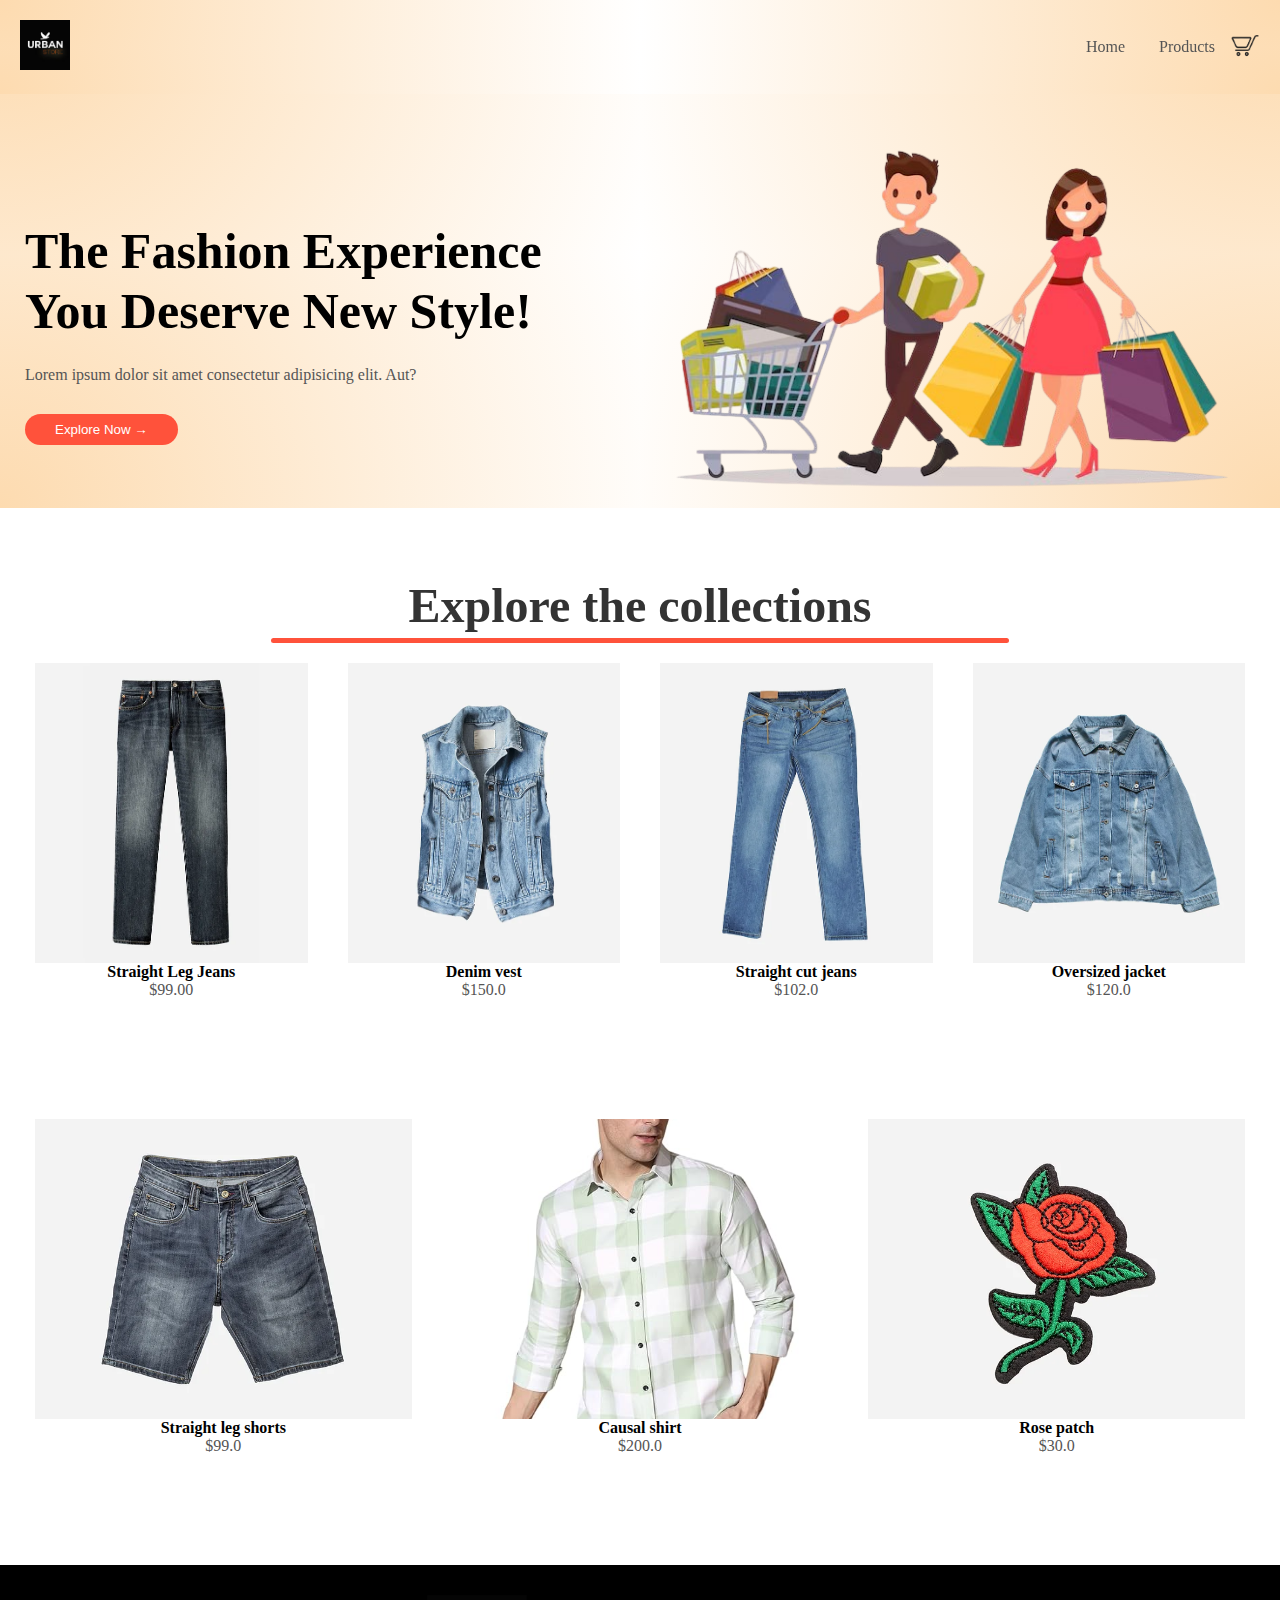
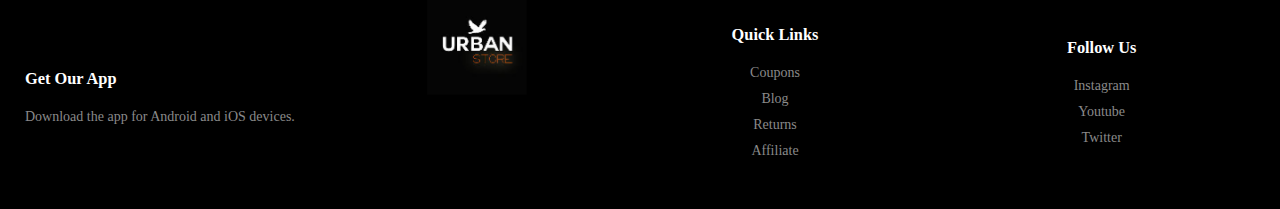
<file: index.html>
<!DOCTYPE html>
<html lang="en">

<head>
    <meta charset="UTF-8">
    <meta name="viewport" content="width=device-width, initial-scale=1.0">
    <title>urban store</title>
    <link rel="stylesheet" href="style.css" class="rel">
    <link rel="preconnect" href="https://fonts.googleapis.com">
    <link rel="preconnect" href="https://fonts.gstatic.com" crossorigin>
    <link rel="stylesheet" href="https://fonts.googleapis.com/icon?family=Material+Icons">

    <link
        href="https://fonts.googleapis.com/css2?family=Poppins:ital,wght@0,100;0,200;0,300;0,400;0,500;0,600;0,700;0,800;0,900;1,100;1,200;1,300;1,400;1,500;1,600;1,700;1,800;1,900&display=swap"
        rel="stylesheet">


</head>

<body>
    <div class="header">
        <div class="navbar">
            <div class="logo">
                <img src="images/logo.jpg" width="50px">

            </div>
            <nav>
                <ul>
                    <li><a href="index.html">Home</a></li>
                    <li><a href="#categories" id="scrolltoproducts">Products</a></li>

                </ul>
            </nav>
            <a href="cart.html"><img src="images/cart1.png" width="30px" height="30px"></a>
        </div>
        <div class="container">
            <div class="row">
                <div class="col-2">
                    <h1>The Fashion Experience <br>You Deserve New Style!</h1>
                    <p>Lorem ipsum dolor sit amet consectetur adipisicing elit. Aut?</p>
                    <button class="btn" id="scrolltoexplore">Explore Now &#8594;</button>
                </div>
                <div class="col-2">
                    <img src="images/shopping.png">
                </div>
            </div>
        </div>
    </div>
    <!-----------------featured category--------->
    <div class="categories1">
        <div class="small-container">
            <h2 style="margin-bottom: 20px;">Explore the collections</h2>
            <div class="row">

                <!-- Straight leg pant -->
                <div class="col-3">
                    <div class="image-container">
                        <img src="images/pant/pant1.webp" alt="Straight leg jeans" class="main-image">
                        <img src="images/pant/pant2.webp" alt="Alternate view of straight leg jeans"
                            class="hover-image">
                        <div class="quick-view">
                            <a href="#" class="open-modal" data-modal="modal1" data-product-name="Straight leg pant"
                                data-product-price="99" data-product-image="images/pant/pant1.webp">Quick View</a>
                        </div>
                    </div>
                    <h4>Straight Leg Jeans</h4>
                    <p>$99.00</p>
                </div>
                <!-- Straight leg pant - Modal 1 -->
                <div id="modal1" class="modal">
                    <div class="modal-content">
                        <!-- Close Button -->
                        <span class="close" data-modal="modal1">&times;</span>

                        <!-- Product Navigation -->
                        <div class="Productnav">
                            <img src="images/logo.jpg" width="50px" alt="Logo">
                            
                        </div>

                        <!-- Product Details -->
                        <div class="singleproduct">
                            <!-- Product Image -->
                            <img src="images/pant/pant1.webp" width="150px" alt="Straight Leg Jeans">

                            <!-- Product Information -->
                            <div class="product-info">
                                <h4 class="prdinfo">Straight Leg Jeans</h4>
                                <p>$99.00</p>

                                <!-- Rating -->
                                <div class="rating">
                                    <span>
                                        <h4>Rating:</h4>
                                    </span>
                                    <span class="stars">★★★★☆</span>
                                </div>
                                <!-- Form for Quantity and Add to Cart -->
                                <form id="product-form">
                                    <div class="size">
                                        <h4 style="padding-right: 10px;">Size:</h4>
                                        <select id="size" name="size" required>
                                            <option value="" disabled selected>Select Size</option>
                                            <option value="XXL">XXL</option>
                                            <option value="XL">XL</option>
                                            <option value="L">L</option>
                                            <option value="M">M</option>
                                            <option value="S">S</option>
                                        </select>
                                    </div>

                                    <!-- Product Details -->
                                    <div class="productinfo">
                                        <h4>Product Info</h4>
                                        <p>These classic Straight Leg Jeans offer a timeless fit with a mid-rise waist
                                            and
                                            durable denim. The straight leg cut ensures a sleek silhouette, making them
                                            versatile for any occasion. </p>
                                    </div>

                                    <div class="quantity">
                                        <label for="quantity1">
                                            <h4 style="padding-right: 10px;">Quantity:</h4>
                                        </label>
                                        <select id="quantity1" name="quantity1" required>
                                            <option value="" disabled selected>Select Quantity</option>
                                            <option value="1">1</option>
                                            <option value="2">2</option>
                                            <option value="3">3</option>
                                            <option value="4">4</option>
                                            <option value="5">5</option>
                                            <option value="6">6</option>
                                            <option value="7">7</option>
                                            <option value="8">8</option>
                                            <option value="9">9</option>
                                            <option value="10">10</option>
                                        </select>
                                    </div>

                                    <br><br>
                                    <button type="submit" class="btn" id="scrolltomain" onclick="validateForm()">Add to
                                        Cart</button>

                                </form>
                            </div>
                        </div>
                    </div>
                </div>


                <!-- Denim vest -->
                <div class="col-3">
                    <div class="image-container">
                        <img src="images/jacket/jacket1.webp" alt="Denim vest" class="main-image">
                        <img src="images/jacket/jacket2.webp" alt="Denim vest alt" class="hover-image">
                        <div class="quick-view">
                            <a href="#" class="open-modal" data-modal="modal2" data-product-name="Denim Vest"
                                data-product-price="150.0" data-product-image="images/jacket/jacket1.webp">Quick
                                View</a>
                        </div>
                    </div>
                    <h4>Denim vest</h4>
                    <p>$150.0</p>
                </div>
                <!-- Denim vest - Modal 2 -->
                <div id="modal2" class="modal">
                    <div class="modal-content">
                        <!-- Close Button -->
                        <span class="close" data-modal="modal2">&times;</span>

                        <!-- Product Navigation -->
                        <div class="Productnav">
                            <img src="images/logo.jpg" width="50px" alt="Logo">

                        </div>

                        <!-- Product Details -->
                        <div class="singleproduct">
                            <!-- Product Image -->
                            <img src="images/jacket/jacket1.webp" width="150px" alt="Straight Leg Jeans">

                            <!-- Product Information -->
                            <div class="product-info">
                                <h4 class="prdinfo">Denim vest</h4>
                                <p>$150.00</p>

                                <!-- Rating -->
                                <div class="rating">
                                    <h4>Rating:</h4>
                                    <span class="stars">★★★★☆</span>
                                </div>

                                <!-- Size Selection -->
                                <!-- Form for Quantity and Add to Cart -->
                                <form id="product-form">
                                    <div class="size">
                                        <h4 style="padding-right: 10px;">Size:</h4>
                                        <select id="size" name="size" required>
                                            <option value="" disabled selected>Select Size</option>
                                            <option value="XXL">XXL</option>
                                            <option value="XL">XL</option>
                                            <option value="L">L</option>
                                            <option value="M">M</option>
                                            <option value="S">S</option>
                                        </select>
                                    </div>

                                    <!-- Product Info -->
                                    <div class="productinfo">
                                        <h4>Product Info</h4>
                                        <p>Elevate your look with the Denim Vest, crafted from premium fabric for a
                                            sleek,
                                            stylish finish. This versatile piece features a tailored fit with a modern,
                                            minimalist design.</p>
                                    </div>

                                    <div class="quantity">
                                        <label for="quantity1">
                                            <h4 style="padding-right: 10px;">Quantity:</h4>
                                        </label>
                                        <select id="quantity1" name="quantity1" required>
                                            <option value="" disabled selected>Select Quantity</option>
                                            <option value="1">1</option>
                                            <option value="2">2</option>
                                            <option value="3">3</option>
                                            <option value="4">4</option>
                                            <option value="5">5</option>
                                            <option value="6">6</option>
                                            <option value="7">7</option>
                                            <option value="8">8</option>
                                            <option value="9">9</option>
                                            <option value="10">10</option>
                                        </select>
                                    </div>
                                    <br><br>
                                    <button type="submit" class="btn">Add to Cart</button>
                                </form>
                            </div>
                        </div>
                    </div>
                </div>


                <!-- Straight cut jeans -->
                <div class="col-3">
                    <div class="image-container">
                        <img src="images/pant/straightcut1.webp" alt="Straight cut jeans" class="main-image">
                        <img src="images/pant/straightcut2.webp" alt="Straight cut jeans alt" class="hover-image">
                        <div class="quick-view">
                            <a href="#" class="open-modal" data-modal="modal3" data-product-name="Straight cut jeans"
                                data-product-price="102" data-product-image="images/pant/straightcut1.webp">Quick
                                View</a>
                        </div>
                    </div>
                    <h4>Straight cut jeans</h4>
                    <p>$102.0</p>
                </div>
                <!-- Straight cut jeans Modal 3 -->
                <div id="modal3" class="modal">
                    <div class="modal-content">
                        <!-- Close Button -->
                        <span class="close" data-modal="modal3">&times;</span>

                        <!-- Product Navigation -->
                        <div class="Productnav">
                            <img src="images/logo.jpg" width="50px" alt="Logo">
                    
                        </div>

                        <!-- Product Details -->
                        <div class="singleproduct">
                            <!-- Product Image -->
                            <img src="images/pant/straightcut1.webp" width="150px" alt="Straight Leg Jeans">

                            <!-- Product Information -->
                            <div class="product-info">
                                <h4 class="prdinfo">Straight cut jeans</h4>
                                <p>$102.00</p>

                                <!-- Rating -->
                                <div class="rating">
                                    <span>
                                        <h4>Rating:</h4>
                                    </span>
                                    <span class="stars">★★★★☆</span>
                                </div>
                                <!-- Form for Quantity and Add to Cart -->
                                <form id="product-form">
                                    <div class="size">
                                        <h4 style="padding-right: 10px;">Size:</h4>
                                        <select id="size" name="size" required>
                                            <option value="" disabled selected>Select Size</option>
                                            <option value="XXL">XXL</option>
                                            <option value="XL">XL</option>
                                            <option value="L">L</option>
                                            <option value="M">M</option>
                                            <option value="S">S</option>
                                        </select>
                                    </div>

                                    <!-- Product Details -->
                                    <div class="productinfo">
                                        <h4>Product Info</h4>
                                        <p>Embrace classic style with our Straight Cut Jeans. Featuring a timeless
                                            straight
                                            leg design and mid-rise fit, these jeans offer a comfortable and versatile
                                            option for any wardrobe. </p>
                                    </div>

                                    <div class="quantity">
                                        <label for="quantity1">
                                            <h4 style="padding-right: 10px;">Quantity:</h4>
                                        </label>
                                        <select id="quantity1" name="quantity1" required>
                                            <option value="" disabled selected>Select Quantity</option>
                                            <option value="1">1</option>
                                            <option value="2">2</option>
                                            <option value="3">3</option>
                                            <option value="4">4</option>
                                            <option value="5">5</option>
                                            <option value="6">6</option>
                                            <option value="7">7</option>
                                            <option value="8">8</option>
                                            <option value="9">9</option>
                                            <option value="10">10</option>
                                        </select>
                                    </div>

                                    <br><br>
                                    <button type="submit" class="btn" id="scrolltomain" onclick="validateForm()">Add to
                                        Cart</button>

                                </form>
                            </div>
                        </div>
                    </div>
                </div>


                <!-- Oversized jacket -->
                <div class="col-3">
                    <div class="image-container">
                        <img src="images/jacket/menjacket1.webp" alt="Oversized jacket" class="main-image">
                        <img src="images/jacket/menjacket2.webp" alt="Oversized jacket alt" class="hover-image">
                        <div class="quick-view">
                            <a href="#" class="open-modal" data-modal="modal4" data-product-name="Oversized jacket"
                                data-product-price="102" data-product-image="images/pant/straightcut1.webp">Quick
                                View</a>
                        </div>
                    </div>
                    <h4>Oversized jacket</h4>
                    <p>$120.0</p>
                </div>
                <!-- Oversized jacket modal4 -->
                <div id="modal4" class="modal">
                    <div class="modal-content">
                        <!-- Close Button -->
                        <span class="close" data-modal="modal4">&times;</span>

                        <!-- Product Navigation -->
                        <div class="Productnav">
                            <img src="images/logo.jpg" width="50px" alt="Logo">
                        
                        </div>

                        <!-- Product Details -->
                        <div class="singleproduct">
                            <!-- Product Image -->
                            <img src="images/jacket/menjacket1.webp" width="150px" alt="Straight Leg Jeans">

                            

                            <!-- Product Information -->
                            <div class="product-info">
                                <h4 class="prdinfo">Oversized jacket</h4>
                                <p>$120.00</p>

                                <!-- Rating -->
                                <div class="rating">
                                    <span>
                                        <h4>Rating:</h4>
                                    </span>
                                    <span class="stars">★★★★☆</span>
                                </div>
                                <!-- Form for Quantity and Add to Cart -->
                                <form id="product-form">
                                    <div class="size">
                                        <h4 style="padding-right: 10px;">Size:</h4>
                                        <select id="size" name="size" required>
                                            <option value="" disabled selected>Select Size</option>
                                            <option value="XXL">XXL</option>
                                            <option value="XL">XL</option>
                                            <option value="L">L</option>
                                            <option value="M">M</option>
                                            <option value="S">S</option>
                                        </select>
                                    </div>

                                    <!-- Product Details -->
                                    <div class="productinfo">
                                        <h4>Product Info</h4>
                                        <p>Stay effortlessly stylish with our Oversized Jacket. This piece offers a
                                            relaxed,
                                            roomy fit with a contemporary edge. Crafted from cozy, high-quality fabrick.
                                        </p>
                                    </div>

                                    <div class="quantity">
                                        <label for="quantity1">
                                            <h4 style="padding-right: 10px;">Quantity:</h4>
                                        </label>
                                        <select id="quantity1" name="quantity1" required>
                                            <option value="" disabled selected>Select Quantity</option>
                                            <option value="1">1</option>
                                            <option value="2">2</option>
                                            <option value="3">3</option>
                                            <option value="4">4</option>
                                            <option value="5">5</option>
                                            <option value="6">6</option>
                                            <option value="7">7</option>
                                            <option value="8">8</option>
                                            <option value="9">9</option>
                                            <option value="10">10</option>
                                        </select>
                                    </div>

                                    <br><br>
                                    <button type="submit" class="btn" id="scrolltomain" onclick="validateForm()">Add to
                                        Cart</button>

                                </form>
                            </div>
                        </div>
                    </div>
                </div>

            </div>
        </div>

    </div>

    <!-- second row of products -->

    <div class="categories2">
        <div class="small-container">
            <!-- <h2 style="margin-bottom: 20px;">MENS collections</h2> -->
            <div class="row">

                <!-- Straight leg shorts -->
                <div class="col-3">
                    <div class="image-container">
                        <img src="images/shorts/short1.webp" alt="Straight leg shorts" class="main-image">
                        <img src="images/shorts/short2.webp" alt="Straight leg shorts alt" class="hover-image">
                        <div class="quick-view">
                            <a href="#" class="open-modal" data-modal="modal5" data-product-name="Straight leg shorts"
                                data-product-price="99" data-product-image="images/shorts/short1.webp">Quick View</a>
                        </div>
                    </div>
                    <h4>Straight leg shorts</h4>
                    <p>$99.0</p>
                </div>
                <!-- Straight leg shorts modal-->
                <div id="modal5" class="modal">
                    <div class="modal-content">
                        <!-- Close Button -->
                        <span class="close" data-modal="modal5">&times;</span>

                        <!-- Product Navigation -->
                        <div class="Productnav">
                            <img src="images/logo.jpg" width="50px" alt="Logo">
                    
                        </div>

                        <!-- Product Details -->
                        <div class="singleproduct">
                            <!-- Product Image -->
                            <img src="images/shorts/short1.webp" width="150px" alt="Straight Leg Jeans">

                            <!-- Product Information -->
                            <div class="product-info">
                                <h4 class="prdinfo">Straight leg shorts</h4>
                                <p>$99.00</p>

                                <!-- Rating -->
                                <div class="rating">
                                    <span>
                                        <h4>Rating:</h4>
                                    </span>
                                    <span class="stars">★★★★☆</span>
                                </div>
                                <!-- Form for Quantity and Add to Cart -->
                                <form id="product-form">
                                    <div class="size">
                                        <h4 style="padding-right: 10px;">Size:</h4>
                                        <select id="size" name="size" required>
                                            <option value="" disabled selected>Select Size</option>
                                            <option value="XXL">XXL</option>
                                            <option value="XL">XL</option>
                                            <option value="L">L</option>
                                            <option value="M">M</option>
                                            <option value="S">S</option>
                                        </select>
                                    </div>

                                    <!-- Product Details -->
                                    <div class="productinfo">
                                        <h4>Product Info</h4>
                                        <p>Upgrade your summer wardrobe with our Straight Leg Shorts. Featuring a
                                            relaxed,
                                            straight cut and comfortable fit, these shorts offer a clean, versatile
                                            look.
                                            Made from breathable fabric, .</p>
                                    </div>

                                    <div class="quantity">
                                        <label for="quantity1">
                                            <h4 style="padding-right: 10px;">Quantity:</h4>
                                        </label>
                                        <select id="quantity1" name="quantity1" required>
                                            <option value="" disabled selected>Select Quantity</option>
                                            <option value="1">1</option>
                                            <option value="2">2</option>
                                            <option value="3">3</option>
                                            <option value="4">4</option>
                                            <option value="5">5</option>
                                            <option value="6">6</option>
                                            <option value="7">7</option>
                                            <option value="8">8</option>
                                            <option value="9">9</option>
                                            <option value="10">10</option>
                                        </select>
                                    </div>

                                    <br><br>
                                    <button type="submit" class="btn" id="scrolltomain" onclick="validateForm()">Add to
                                        Cart</button>

                                </form>
                            </div>
                        </div>
                    </div>
                </div>


                <!-- shirt -->
                <div class="col-3">
                    <div class="image-container">
                        <img src="images/shirt/shirt1.jpg" alt="Casual Shirt" class="main-image">
                        <img src="images/shirt/shirt2.jpg" alt="Casual Shirt alt" class="hover-image">
                        <div class="quick-view">
                            <a href="#" class="open-modal" data-modal="modal6" data-product-name="Casual Shirt"
                                data-product-price="200" data-product-image="images/shirt/shirt1.jpg">Quick View</a>
                        </div>
                    </div>
                    <h4>Causal shirt</h4>
                    <p>$200.0</p>
                </div>
                <!-- shirt modal-->
                <div id="modal6" class="modal">
                    <div class="modal-content">
                        <!-- Close Button -->
                        <span class="close" data-modal="modal6">&times;</span>

                        <!-- Product Navigation -->
                        <div class="Productnav">
                            <img src="images/logo.jpg" width="50px" alt="Logo">
                           
                        </div>

                        <!-- Product Details -->
                        <div class="singleproduct">
                            <!-- Product Image -->
                            <img src="images/shirt/shirt1.jpg" width="150px" alt="Straight Leg Jeans">

                            <!-- Product Information -->
                            <div class="product-info">
                                <h4 class="prdinfo">Causal shirt</h4>
                                <p>$200.00</p>

                                <!-- Rating -->
                                <div class="rating">
                                    <span>
                                        <h4>Rating:</h4>
                                    </span>
                                    <span class="stars">★★★★☆</span>
                                </div>
                                <!-- Form for Quantity and Add to Cart -->
                                <form id="product-form">
                                    <div class="size">
                                        <h4 style="padding-right: 10px;">Size:</h4>
                                        <select id="size" name="size" required>
                                            <option value="" disabled selected>Select Size</option>
                                            <option value="XXL">XXL</option>
                                            <option value="XL">XL</option>
                                            <option value="L">L</option>
                                            <option value="M">M</option>
                                            <option value="S">S</option>
                                        </select>
                                    </div>

                                    <!-- Product Details -->
                                    <div class="productinfo">
                                        <h4>Product Info</h4>
                                        <p>This Casual Shirt combines comfort with style, featuring a relaxed fit and
                                            soft
                                            fabric. Perfect for everyday wear.</p>
                                    </div>

                                    <div class="quantity">
                                        <label for="quantity1">
                                            <h4 style="padding-right: 10px;">Quantity:</h4>
                                        </label>
                                        <select id="quantity1" name="quantity1" required>
                                            <option value="" disabled selected>Select Quantity</option>
                                            <option value="1">1</option>
                                            <option value="2">2</option>
                                            <option value="3">3</option>
                                            <option value="4">4</option>
                                            <option value="5">5</option>
                                            <option value="6">6</option>
                                            <option value="7">7</option>
                                            <option value="8">8</option>
                                            <option value="9">9</option>
                                            <option value="10">10</option>
                                        </select>
                                    </div>

                                    <br><br>
                                    <button type="submit" class="btn" id="scrolltomain" onclick="validateForm()">Add to
                                        Cart</button>

                                </form>
                            </div>
                        </div>
                    </div>
                </div>


                <!-- rose -->
                <div class="col-3">
                    <div class="image-container">
                        <img src="images/rose/rose1.webp" alt="Rose embroidery" class="main-image">
                        <img src="images/rose/rose2.webp" alt="Rose embroidery alt" class="hover-image">
                        <div class="quick-view">
                            <a href="#" class="open-modal" data-modal="modal7" data-product-name="Rose embroidery"
                                data-product-price="30" data-product-image="images/rose/rose1.webp">Quick View</a>
                        </div>
                    </div>
                    <h4>Rose patch</h4>
                    <p>$30.0</p>
                </div>
                <!-- rose  modal-->
                <div id="modal7" class="modal">
                    <div class="modal-content">
                        <!-- Close Button -->
                        <span class="close" data-modal="modal7">&times;</span>

                        <!-- Product Navigation -->
                        <div class="Productnav">
                            <img src="images/logo.jpg" width="50px" alt="Logo">
                           
                        </div>

                        <!-- Product Details -->
                        <div class="singleproduct">
                            <!-- Product Image -->
                            <img src="images/rose/rose1.webp" width="150px" alt="Straight Leg Jeans">

                            <!-- Product Information -->
                            <div class="product-info">
                                <h4 class="prdinfo">Rose patch</h4>
                                <p>$30.00</p>

                                <!-- Rating -->
                                <div class="rating">
                                    <span>
                                        <h4>Rating:</h4>
                                    </span>
                                    <span class="stars">★★★★☆</span>
                                </div>
                                <!-- Form for Quantity and Add to Cart -->
                                <form id="product-form">
                                    <div class="size">
                                        <h4 style="padding-right: 10px;">Size:</h4>
                                        <select id="size" name="size" required>
                                            <option value="" disabled selected>Select Size</option>
                                            <option value="XXL">XXL</option>
                                            <option value="XL">XL</option>
                                            <option value="L">L</option>
                                            <option value="M">M</option>
                                            <option value="S">S</option>
                                        </select>
                                    </div>

                                    <!-- Product Details -->
                                    <div class="productinfo">
                                        <h4>Product Info</h4>
                                        <p>Add a touch of elegance with our Rose Patch. Featuring intricate rose
                                            embroidery,
                                            this versatile patch is perfect for customizing jackets, bags, or any
                                            garment.
                                            Easy to apply and stylish, it's an effortless way to enhance your look.</p>
                                    </div>

                                    <div class="quantity">
                                        <label for="quantity1">
                                            <h4 style="padding-right: 10px;">Quantity:</h4>
                                        </label>
                                        <select id="quantity1" name="quantity1" required>
                                            <option value="" disabled selected>Select Quantity</option>
                                            <option value="1">1</option>
                                            <option value="2">2</option>
                                            <option value="3">3</option>
                                            <option value="4">4</option>
                                            <option value="5">5</option>
                                            <option value="6">6</option>
                                            <option value="7">7</option>
                                            <option value="8">8</option>
                                            <option value="9">9</option>
                                            <option value="10">10</option>
                                        </select>
                                    </div>

                                    <br><br>
                                    <button type="submit" class="btn" id="scrolltomain" onclick="validateForm()">Add to
                                        Cart</button>

                                </form>
                            </div>
                        </div>
                    </div>
                </div>

            </div>
        </div>
    </div>

    <!--------footer-------->
    <div class="footer">
        <div class="container">
            <div class="row">
                <div class="footer-col-1">
                    <h3>Get Our App</h3>
                    <p>Download the app for Android and iOS devices.</p>
                </div>
                <div class="footer-col-2">
                    <img src="images/logo.jpg" alt="App Logo">
                </div>
                <div class="footer-col-3">
                    <h3>Quick Links</h3>
                    <ul>
                        <li><a href="#">Coupons</a></li>
                        <li><a href="#">Blog</a></li>
                        <li><a href="#">Returns</a></li>
                        <li><a href="#">Affiliate</a></li>
                    </ul>
                </div>
                <div class="footer-col-4">
                    <h3>Follow Us</h3>
                    <ul>
                        <li><a href="#">Instagram</a></li>
                        <li><a href="#">Youtube</a></li>
                        <li><a href="#">Twitter</a></li>
                        
                    </ul>
                    
                </div>
            </div>
        </div>
    </div>

    <!-- Scripts -->
    <script>
        // move to products
        document.getElementById("scrolltoproducts").addEventListener("click", function () {
            document.querySelector(".categories1").scrollIntoView({ behavior: 'smooth' });
        });

        //move to products for explore button
        document.getElementById("scrolltoexplore").addEventListener("click", function () {
            document.querySelector(".categories1").scrollIntoView({ behavior: 'smooth' });
        });

        document.addEventListener('DOMContentLoaded', function () {
            var openButtons = document.querySelectorAll('.open-modal');
            var closeButtons = document.querySelectorAll('.close');
            var modals = document.querySelectorAll('.modal');

            function openModal(modalId) {
                var modal = document.getElementById(modalId);
                if (modal) {
                    modal.style.display = 'block';
                    modal.setAttribute('aria-hidden', 'false');
                }
            }

            function closeModal(modalId) {
                var modal = document.getElementById(modalId);
                if (modal) {
                    modal.style.display = 'none';
                    modal.setAttribute('aria-hidden', 'true');
                }
            }

            openButtons.forEach(function (button) {
                button.addEventListener('click', function (event) {
                    event.preventDefault();
                    var modalId = button.getAttribute('data-modal');
                    var productName = button.getAttribute('data-product-name');
                    var productPrice = button.getAttribute('data-product-price');
                    var productImageUrl = button.getAttribute('data-product-image');

                    var modal = document.getElementById(modalId);
                    var form = modal.querySelector('#product-form');
                    form.dataset.productName = productName;
                    form.dataset.productPrice = productPrice;
                    form.dataset.productImage = productImageUrl;

                    openModal(modalId);
                });
            });

            closeButtons.forEach(function (button) {
                button.addEventListener('click', function () {
                    var modalId = button.getAttribute('data-modal');
                    closeModal(modalId);
                });
            });

            window.addEventListener('click', function (event) {
                modals.forEach(function (modal) {
                    if (event.target === modal) {
                        closeModal(modal.id);
                    }
                });
            });

            document.addEventListener('submit', function (event) {
                if (event.target.matches('#product-form')) {
                    event.preventDefault();

                    const form = event.target;
                    const size = form.querySelector('[name="size"]').value;
                    const quantity = form.querySelector('[name="quantity1"]').value;

                    const productName = form.dataset.productName;
                    const productPrice = parseFloat(form.dataset.productPrice);
                    const productImageUrl = form.dataset.productImage;

                    if (!size) {
                        alert('Please select a size.');
                        return false;
                    }

                    if (!quantity) {
                        alert('Please select a quantity.');
                        return false;
                    }

                    addToCart(productName, productPrice, productImageUrl, parseInt(quantity));
                    closeModal(form.closest('.modal').id);
                }
            });
        });


        function addToCart(name, price, imageUrl, quantity) {
            let cart = JSON.parse(localStorage.getItem('cart')) || [];
            let item = cart.find(item => item.name === name);

            if (item) {
                item.quantity += quantity; // Increment quantity if item already in cart
            } else {
                cart.push({ name: name, price: price, imageUrl: imageUrl, quantity: quantity });
            }

            localStorage.setItem('cart', JSON.stringify(cart));
            alert(`${name} has been added to your cart.`);
        }

    </script>

</body>

</html>
</file>
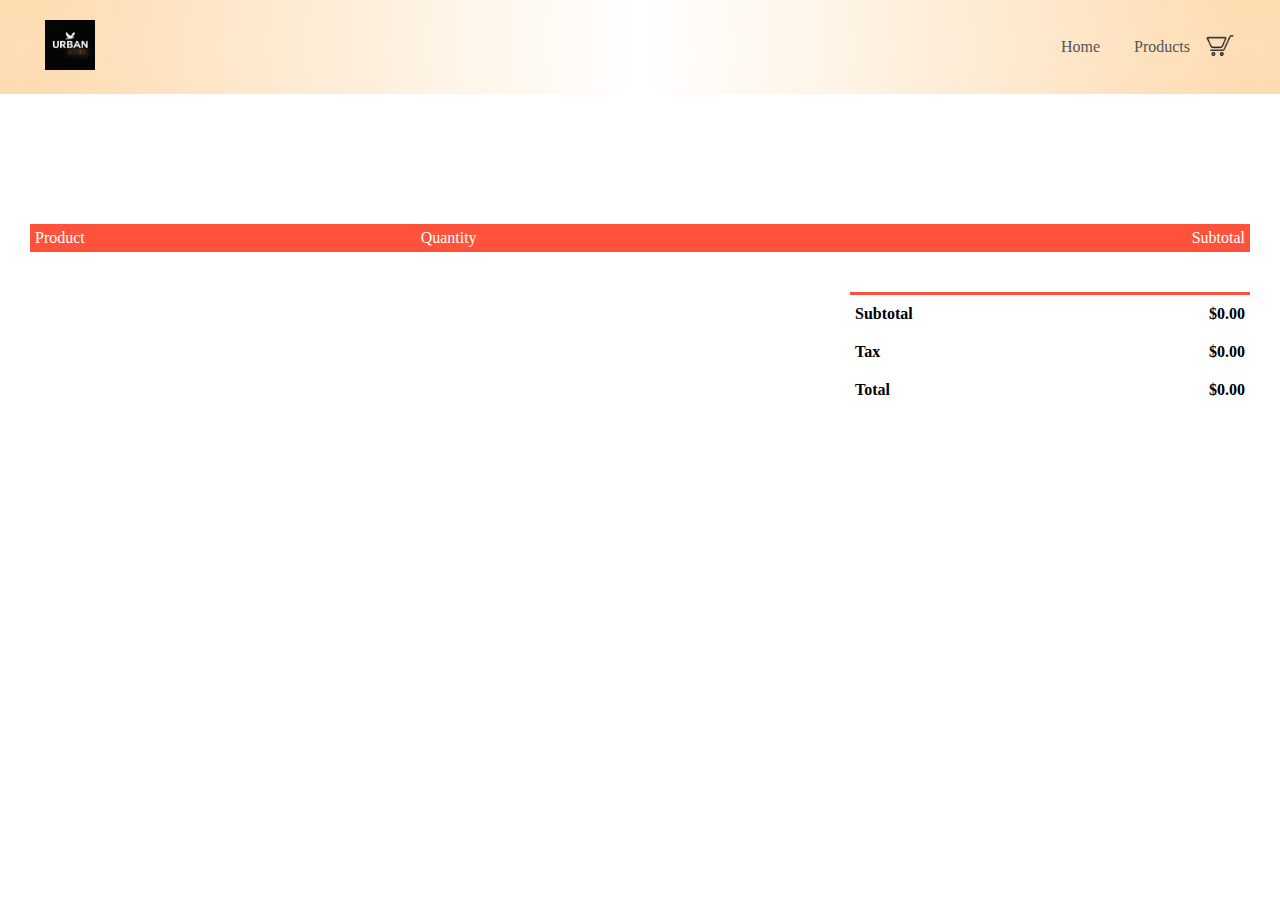
<file: cart.html>
<!DOCTYPE html>
<html lang="en">

<head>
    <meta charset="UTF-8">
    <meta name="viewport" content="width=device-width, initial-scale=1.0">
    <title>Cart</title>
    <link rel="stylesheet" href="style.css" class="rel">
    <link rel="preconnect" href="https://fonts.googleapis.com">
    <link rel="preconnect" href="https://fonts.gstatic.com" crossorigin>
    <link href="https://fonts.googleapis.com/css2?family=Poppins:wght@100;400;700&display=swap" rel="stylesheet">
    <style>
        /* Add your styles here */
        .cart-info img {
            width: 100px;
            /* Adjust the size as needed */
            height: auto;
        }

        .total-price {
            margin-top: 20px;
        }
    </style>
</head>

<body>
    <div class="header">
        <div class="container">
            <div class="navbar">
                <div class="logo">
                    <img src="images/logo.jpg" width="50px" alt="Logo">
                </div>
                <nav>
                    <ul>
                        <li><a href="index.html">Home</a></li>
                        <li><a href="index.html">Products</a></li>

                    </ul>
                </nav>
                <a href="cart.html"><img src="images/cart1.png" width="30px" height="30px" alt="Cart"></a>
            </div>
        </div>
    </div>

    <!-- Cart Item Details -->
    <div class="small-container cart-page">
        <table id="cart-table">
            <thead>
                <tr>
                    <th>Product</th>
                    <th>Quantity</th>
                    <th>Subtotal</th>
                </tr>
            </thead>
            <tbody>
                <!-- Cart items will be inserted here by JavaScript -->
            </tbody>
        </table>
        <div class="total-price">
            <table>
                <tr>
                    <td>Subtotal</td>
                    <td id="subtotal">$0.00</td>
                </tr>
                <tr>
                    <td>Tax</td>
                    <td id="tax">$0.00</td>
                </tr>
                <tr>
                    <td>Total</td>
                    <td id="total">$0.00</td>
                </tr>
            </table>
        </div>
    </div>

    <script>
        function loadCart() {
            let cart = JSON.parse(localStorage.getItem('cart')) || [];
            console.log(cart); // Debugging line to check the cart contents
            let cartTableBody = document.querySelector('#cart-table tbody');
            let subtotal = 0;

            cart.forEach(item => {
                let row = document.createElement('tr');

                row.innerHTML = `
            <td>
                <div class="cart-info">
                    <img src="${item.imageUrl}" alt="${item.name}">
                    <div class="pcontainer">
                        <p>${item.name}</p>
                        <small>Price: $${item.price.toFixed(2)}</small><br>
                        <a href="#" onclick="removeFromCart('${item.name}')">Remove</a>
                    </div>
                </div>
            </td>
            <td><input type="number" value="${item.quantity}" onchange="updateQuantity('${item.name}', this.value)"></td>
            <td>$${(item.price * item.quantity).toFixed(2)}</td>
        `;

                cartTableBody.appendChild(row);
                subtotal += item.price * item.quantity;
            });

            // Update total price (assuming 7% tax rate for example)
            let tax = subtotal * 0.07;
            let total = subtotal + tax;

            document.querySelector('#subtotal').textContent = `$${subtotal.toFixed(2)}`;
            document.querySelector('#tax').textContent = `$${tax.toFixed(2)}`;
            document.querySelector('#total').textContent = `$${total.toFixed(2)}`;
        }

        function removeFromCart(name) {
            let cart = JSON.parse(localStorage.getItem('cart')) || [];
            cart = cart.filter(item => item.name !== name);
            localStorage.setItem('cart', JSON.stringify(cart));
            location.reload(); // Reload the page to reflect changes
        }

        function updateQuantity(name, quantity) {
            let cart = JSON.parse(localStorage.getItem('cart')) || [];
            let item = cart.find(item => item.name === name);

            if (item) {
                item.quantity = parseInt(quantity);
                localStorage.setItem('cart', JSON.stringify(cart));
                location.reload(); // Reload the page to reflect changes
            }
        }

        // Load the cart items when the page is loaded
        window.onload = loadCart;
        //localStorage.clear();

    </script>
</body>

</html>
</file>
<file: style.css>
*{
    margin:0;
    padding:0;
    box-sizing: border-box;
    
}
.navbar{
    display: flex;
    align-items: center;
    padding: 20px;
    position: sticky;
    top: 0;
    width: 100%;
 background: 
        radial-gradient(circle at top left, #fddbb0, #fff),
        radial-gradient(circle at top right, #fddbb0, #fff),
        radial-gradient(circle at bottom left, #fddbb0, #fff),
        radial-gradient(circle at bottom right, #fddbb0, #fff);
    background-size: 50% 50%;
    background-repeat: no-repeat;
    background-position: top left, top right, bottom left, bottom right;


}
nav{
    flex: 1;
    text-align: right;

}
nav ul{
    display:inline-block;
    list-style-type: none;
}
nav ul li{
display:inline-block;
margin: 0 15px;
}
a{
    text-decoration: none;
    color:#555
}
p{
    color:#555;
    margin: 0;
}
.container{
    
    max-width: 1300px;
    margin: auto;
    padding-left: 25px;
    padding-right: 25px;
    margin-top: 0;


}
.row{
    display: flex;
    align-items: center;
    flex-wrap: nowrap;
    justify-content: space-around;
    gap: 20px;

}
.col-2{
    flex-basis: 50%;
    min-width:300px;

}
.col-2 img {
    max-width: 100%;
    margin-top: -20px; /* Adjust the value as needed */
}

.col-2 h1{
    font-size: 50px;
    line-height: 60px;
    margin: 25px 0;
}
.btn{
    display: inline-block;
    background: #ff523b;
    color:#fff;
    padding: 8px 30px;
    margin: 30px 0;
    border-radius: 30px;
    transition: background 0.5s;
    border: 0px;
}
.btn:hover{
    background: #563434;;
}
.header {
    background: 
        radial-gradient(circle at top left, #fddbb0, #fff),
        radial-gradient(circle at top right, #fddbb0, #fff),
        radial-gradient(circle at bottom left, #fddbb0, #fff),
        radial-gradient(circle at bottom right, #fddbb0, #fff);
    background-size: 50% 50%;
    background-repeat: no-repeat;
    background-position: top left, top right, bottom left, bottom right;
}
.header .row{
    margin-top: 70px;
}
.categories1{
    margin:70px 0;
   
}
.categories2{
    margin:70px 0;
   
}
.col-3 {
    flex-basis: 30%;
    min-width: 220px;
    margin-bottom: 30px;
    /* background-color: #f0f0f0; Light grey background */
    padding: 10px; /* Optional: Adds space around the image */
    text-align: center; /* Center-align the image within the column */
    flex: 1;
}

.col-3 img {
    width: 100%; /* Fill the width of the container */
    height: 300px; /* Increased fixed height for the image */
    object-fit: cover; /* Ensure the whole image is visible */
    /* background-color: #f0f0f0; */
    display: block; /* Remove any bottom space */
    margin: 0 auto; /* Center the image if it's smaller than the container */
}




.small-container {
    max-width: 1300px; /* Adjust max-width as needed */
    margin: auto;
    padding-left: 25px;
    padding-right: 25px;
}
h2 {
    margin-bottom: 20px; /* Space below the heading */
    font-size: 3rem; /* Adjust font size */
    font-weight: bold; /* Make the text bold */
    color: #333; /* Text color */
    text-align: center; /* Center-align the text */
    position: relative; /* For pseudo-element positioning */
    transition: color 0.3s ease, transform 0.3s ease; /* Smooth transition for color and transform */
}

/* Adding a decorative underline */
h2::after {
    content: ""; /* Empty content for pseudo-element */
    position: absolute;
    left: 50%;
    bottom: -10px; /* Position below the text */
    transform: translateX(-50%); /* Center the underline */
    width: 60%; /* Width of the underline */
    height: 5px; /* Height of the underline */
    background: #ff523b; /* Underline color */
    border-radius: 5px; /* Rounded corners */
    transition: width 0.3s ease, background 0.3s ease; /* Smooth transition for underline effects */
}

/* Hover effect */
h2:hover {
    color: #ff523b; /* Change text color on hover */
    transform: scale(1.05); /* Slightly scale up the heading */
}

/* Hover effect for underline */
h2:hover::after {
    width: 100%; 
    background: #563434; 
}
.image-container {
    position: relative; /* Positioning for absolute children */
    overflow: hidden; /* Hide overflow to keep images contained */
}

/* Main image styling */
.main-image {
    width: 100%; /* Fill container width */
    height: auto; /* Maintain aspect ratio */
    transition: opacity 0.3s ease; /* Smooth transition for opacity */
}

/* Hover image styling */
.hover-image {
    position: absolute; /* Overlay on top of main image */
    top: 0;
    left: 0;
    width: 100%; /* Fill container width */
    height: auto; /* Maintain aspect ratio */
    opacity: 0; /* Hidden by default */
    transition: opacity 0.3s ease; /* Smooth transition for opacity */
}

/* Show hover image on container hover */
.image-container:hover .hover-image {
    opacity: 1; /* Show hover image */
}

/* Quick view button styling */
.quick-view {
    position: absolute; /* Positioned at the bottom of the image container */
    bottom: 10px;
    left: 50%;
    transform: translateX(-50%); /* Center the button */
    background-color: rgba(0, 0, 0, 0.7); /* Semi-transparent background */
    color: #fff; /* Text color */
    padding: 10px;
    border-radius: 5px;
    opacity: 0; /* Hidden by default */
    transition: opacity 0.3s ease; /* Smooth transition for opacity */
}

/* Show quick view button on container hover */
.image-container:hover .quick-view {
    opacity: 1; /* Show quick view button */
}

/* Quick view link styling */
.quick-view a {
    color: #fff; /* Link color */
    text-decoration: none; /* Remove underline */
    font-weight: bold; /* Bold text */
}
.footer {
    background: #000; /* Black background */
    color: #8a8a8a; /* Light grey text color */
    font-size: 14px;
    padding: 60px 0 20px;
}

.footer p {
    color: #8a8a8a; /* Light grey text color */
}

.footer h3 {
    color: #fff; /* White color for headings */
    margin-bottom: 20px;
}

.footer-col-1, .footer-col-2, .footer-col-3, .footer-col-4 {
    min-width: 250px;
    margin-bottom: 20px;
}

.footer-col-1 {
    flex-basis: 30%;
}

.footer-col-2 {
    flex-basis: 1;
    text-align: center;
}

.footer-col-2 img {
    max-width: 400px;
    width: 100px;
    padding-top: 0;
    position: relative; /* Set position to relative to use top property */
    top: -50px; /* Move the image up */
}

.footer-col-3, .footer-col-4 {
    flex-basis: 30%; /* Adjusted to fit content */
    text-align: center;
}

.footer-col-3 ul, .footer-col-4 ul {
    list-style-type: none;
    padding: 0;
}

.footer-col-3 li, .footer-col-4 li {
    margin: 10px 0;
}

.footer-col-3 a, .footer-col-4 a {
    text-decoration: none;
    color: #8a8a8a; /* Light grey for links */
}

.footer-col-4 .social-icons {
    list-style-type: none;
    padding: 0;
    display: flex;
    justify-content: center;
}

.footer-col-4 .social-icons li {
    margin: 0 10px;
}

.footer-col-4 .social-icons a {
    text-decoration: none;
    color: #8a8a8a; /* Light grey color for icons */
    font-size: 24px; /* Size of the icons */
}

.footer-col-4 .social-icons a:hover {
    color: #fff; /* Change color on hover if needed */
}

/* cart item  */
.cart-page{
    margin: 80px auto;
    padding: 30px;

}
table{
    width:100%;
    border-collapse: collapse;
    margin-top: 20px;
} 
.cart-info{
    display: flex;
    flex-wrap: wrap;
}
th{
    margin-top:0;
    text-align: left;
    padding: 5px;
    color:#fff;
    background: #ff523b;
    font-weight: normal;
}
.cart-info img {
    width: 200px;
    height: 200px;
    margin-right: 10px;
}
td{
    padding: 10px 5px;

}
td input{
    width: 40px;
    height: 30px;
    padding: 5px;
}
td a{
    color: #ff523b;
    font-size: 15px;
}
.pcontainer p {
    font-size: 25px;
    margin-bottom: 25px; /* Adjust space below the paragraph */
}

.pcontainer small {
    display: block;   
    font-size: 17px;   /* Makes the small element take the full width, pushing the link to the next line */
    margin-bottom: 10px; /* Adjust space below the small element */
    margin-top: 5px;
}
.total-price{
    display: flex;
    justify-content: flex-end;
    margin-bottom: 50px;
}
.total-price table{
    font-weight: bold;
    border-top: 3px solid #ff523b;
    width: 100%;
    max-width: 400px;
}
td:last-child{
    text-align: right;
}
th:last-child{
    text-align: right;
}






/* General Styles for Modal */
.modal {
    display: flex;
    justify-content: center;
    align-items: center;
    position: fixed;
    margin-bottom: 10%;
    top: 0;
    left: 0;
    width: 100%;
    height: 100%;
    background: rgba(0, 0, 0, 0.5);
    z-index: 1000;
    display: none; /* Hide the modal by default */
}

.modal-content {
    background: #fff;
    padding: 10px;
    border-radius: 8px;
    left: 30%;
    right: 30%;
    top:12px;
    width: 100%;
    max-width: 600px;
    max-height: 600px; /* Adjust as needed */
    display: flex;
    flex-direction: column; /* Stack content vertically */
    align-items: center; /* Center content horizontally */
    position: relative;
    box-shadow: 0 4px 8px rgba(0, 0, 0, 0.2); /* Optional: add shadow for better visual effect */
}

/* Close Button */
.close {
    position: absolute;
    top: 10px;
    right: 20px;
    font-size: 24px;
    cursor: pointer;
}

/* Styles for Product Navigation */
.Productnav {
    display: flex;
    align-items: center;
    padding: 0;
    margin: 0;
    border-bottom: 1px solid #ccc;
    width: 100%;
}

.Productnav img {
    margin-right: 20px;
}

.Productnav nav ul {
    display: flex;
    padding: 0;
    margin: 0;
    list-style: none;
    margin-left: 0;
}

.navlist {
    margin-left: 0;
}

.Productnav nav ul li {
    margin-right: 0;
}

.Productnav nav ul li a {
    text-decoration: none;
    color: #000;
    font-size: 16px;
}

.Productnav nav ul li a:hover {
    color: #007bff;
}

/* Styles for Product and Info Inline */
.singleproduct {
    display: flex;
    align-items: flex-start; /* Align items to the start of the flex container */
    gap: 20px; /* Space between image and info */
    margin-top: 20px;
    width: 100%;
    max-width: 800px; /* Adjust as needed */
    margin-bottom: 20px;
    margin-top: 20px;
}

.singleproduct img {
    width: 300px; /* Increase image width */
    height: auto; /* Maintain aspect ratio */
    margin-right: 20px; /* Adjust spacing if needed */
}


.product-info {
    display: flex;
    margin-bottom: 20px;
    flex-direction: column;
    justify-content: center; /* Center content vertically */
}

.product-info h4 {
    margin: 0 0 10px 0;
}

.product-info p {
    margin: 0 0 10px 0;
}

.rating {
    display: flex;
    align-items: center;
    margin-bottom: 10px;
}

.rating span {
    /* margin-right: 5px; */
    display: flex;
    margin-top: 20px;

}

.rating .stars {
    color: gold;
     margin-top: 6px;
     
}
.productinfo{
    margin-bottom: 20px;
}
.size{
    display: flex;
    margin-bottom: 20px;
    
}
.addtocart {
            background-color: #FFA500; /* Orange background */
            border: none; /* No borders */
            color: white; /* White text */
            padding: 10px 20px; /* Smaller padding */
            text-align: center; /* Center text */
            text-decoration: none; /* No underline */
            display: inline-block; /* Inline block display */
            font-size: 14px; /* Smaller text size */
            /* margin: 4px 2px; Margin around button */
            cursor: pointer; /* Pointer cursor on hover */
            border-radius: 5px; /* Rounded corners */
            margin-right: 50px;
            transition: background-color 0.3s ease, transform 0.2s ease; /* Smooth transitions */
        }

        .addtocart:hover {
            background-color: #FF8C00; /* Darker orange on hover */
            transform: scale(1.05); /* Slightly enlarge on hover */
        }

        .addtocart:active {
            background-color: #FF7F00; /* Even darker orange when clicked */
            transform: scale(0.95); /* Slightly shrink on click */
        }
        .quantity{
            display: flex;
        }
        .small-img-row{
            display: flex;
        }
        .prdinfo {
    font-size: 30px;
    transition: color 0.3s, background-color 0.3s; /* Smooth transition for hover effect */
}

.prdinfo:hover {
    color: #FFA500; /* Orange color */
    background-color: #f0f0f0; /* Background color */
    cursor: pointer; /* Change cursor to pointer on hover */
}






/* media query */
@media  only screen and (max-width:576px){
    .row{text-align: center;
    }
    .col-2,.col-3,.col-4{
        flex-basis: 100%;
    }
    .single-product .row{
        text-align: left;
    }
    .single-product .col-2{
        padding: 20px 0;
    }
    .single-product h1{
        font-size: 26px;
        line-height: 32px;
    }
    .pcontainer p{
        display: hidden;
    }
    .categories1{
        max-width: 1200px;
    }
    .categories2{
        max-width: 1200px;
    }
    .categories1{
        padding: 20px;
    }
    .categories2{
        padding: 20px;
    }
    
    .small-container {
        max-width: 1200px;
        margin: 0 auto;
    }
    
    .row {
        display: flex;
        flex-wrap: wrap;
    }
    
    .col-3 {
        flex: 1;
        margin: 10px;
    }
    
    .image-container {
        position: relative;
    }
    
    .main-image {
        width: 100%;
        height: auto;
    }
    
    .hover-image {
        position: absolute;
        top: 0;
        left: 0;
        width: 100%;
        height: auto;
        opacity: 0;
        transition: opacity 0.3s;
    }
    
    .image-container:hover .hover-image {
        opacity: 1;
    }
    
    .quick-view {
        position: absolute;
        bottom: 10px;
        right: 10px;
        background: rgba(0, 0, 0, 0.6);
        color: #fff;
        padding: 5px 10px;
        border-radius: 3px;
        display: none;
    }
    
    .image-container:hover .quick-view {
        display: block;
    }  .modal-content {
        width: 90%;
        margin: 10% auto; /* More vertical space */
        
    }

    .close {
        top: 5px;
        right: 10px;
        font-size: 24px;
    }

    .Productnav {
        flex-direction: column;
        align-items: flex-start;
    }

    .navlist {
        flex-direction: column;
        align-items: flex-start;
    }

    .navlist li {
        margin-left: 0;
        margin-bottom: 10px;
    }

    .singleproduct {
        flex-direction: column;
        align-items: center;
    }

    .singleproduct img {
        width: 120px; /* Smaller image for small screens */
    }

    .product-info h4.prdinfo {
        font-size: 18px;
    }

    .rating {
        font-size: 14px;
    }

    .size h4,
    .productinfo h4,
    .quantity label {
        font-size: 14px;
    }

    .addtocart {
        padding: 8px 16px;
        font-size: 14px;
    }
    .modal{
        
        align-items: center; /* Center vertically */
        justify-content: center; /* Center horizontally */
      
       
    }
    .modal-content {
        width: 90%; /* Adjust modal width to fit smaller screens */
        max-width: 500px; /* Set a maximum width to prevent excessive stretching */
        margin: 10% auto; /* Center horizontally with vertical margin */
        max-height: 80vh; /* Limit height to viewport height for scrolling */
        overflow-y: auto; /* Enable vertical scrolling if content exceeds max-height */
        padding: 15px; /* Padding for inner content */
        box-sizing: border-box; /* Include padding in width and height calculations */
        background-color: #fff; /* White background for the modal content */
        border-radius: 8px; /* Rounded corners */
        position: relative; /* Remove vertical centering transform */
    }

    .close {
        top: 10px; /* Adjust position for better placement */
        right: 10px;
        font-size: 24px; /* Make close button smaller for small screens */
    }

    .Productnav {
        flex-direction: column;
        align-items: flex-start;
        margin-bottom: 15px; /* Reduce margin for compact layout */
    }

    .Productnav img {
        width: 40px; /* Scale down logo for small screens */
    }

    .navlist {
        flex-direction: column;
        align-items: flex-start;
        padding: 0; /* Remove padding for navigation list */
    }

    .navlist li {
        margin: 5px 0; /* Adjust margin for list items */
    }

    .singleproduct {
        flex-direction: column;
        align-items: center;
    }

    .singleproduct img {
        width: 100px; /* Scale down product image */
    }

    .product-info h4.prdinfo {
        font-size: 16px; /* Adjust font size for product information */
        margin: 10px 0;
    }

    .rating {
        font-size: 14px; /* Adjust font size for rating */
    }

    .size h4,
    .productinfo h4,
    .quantity label {
        font-size: 14px; /* Adjust font size for labels and headings */
    }

    .productinfo p {
        font-size: 14px; /* Adjust font size for paragraph text */
    }

    .quantity select,
    .addtocart {
        font-size: 14px; /* Adjust font size for form elements */
    }

    .addtocart {
        padding: 10px 20px; /* Adjust button padding */
    }
}
    
    
    
    /* Media query for tablets and mobile devices */
    @media (max-width: 768px) {
        .row {
            flex-direction: column;
        }
    
        .col-3 {
            width: 100%;
            margin: 10px 0;
        }
    
        .quick-view {
            bottom: 5px;
            right: 5px;
            padding: 3px 5px;
        }
    
        .main-image, .hover-image {
            max-width: 100%;
            height: auto;
        }
    }
    
    /* Media query for mobile devices */
    @media (max-width: 480px) {
        .categories1{
            padding: 10px;
        }
        .categories2{
            padding: 10px;
        }
    
        .small-container {
            padding: 0;
        }
    
        .quick-view {
            font-size: 12px;
            padding: 3px 5px;
        }
    }
    
/* Media Queries for Responsive Design */

/* For tablets and smaller screens */
@media only screen and (max-width: 600px) {
    .navbar {
        padding: 15px;
    }

    .container {
        padding-left: 15px;
        padding-right: 15px;
    }

    .col-2 {
        flex-basis: 100%;
    }

    .col-3 {
        flex-basis: 100%;
        min-width: 100%;
    }
}

/* For smaller tablets and large mobile devices */
@media only screen and (max-width: 1200px) {
    .header .row {
        margin-top: 40px;
    }

    .btn {
        padding: 8px 20px;
    }

    .col-2 h1 {
        font-size: 40px;
        line-height: 50px;
    }
}

/* For mobile devices */
@media only screen and (max-width: 600px) {
    .row {
        text-align: center;
    }

    .col-2, .col-3 {
        flex-basis: 100%;
    }

    .single-product .row {
        text-align: left;
    }

    .single-product .col-2 {
        padding: 20px 0;
    }

    .single-product h1 {
        font-size: 26px;
        line-height: 32px;
    }

    .pcontainer p {
        display: none;
    }

    .footer-col-2 img {
        width: 80px;
        top: -30px;
    }
}
.social-icons i {
    color: white;
    
    font-size: 24px; 
}
</file>
